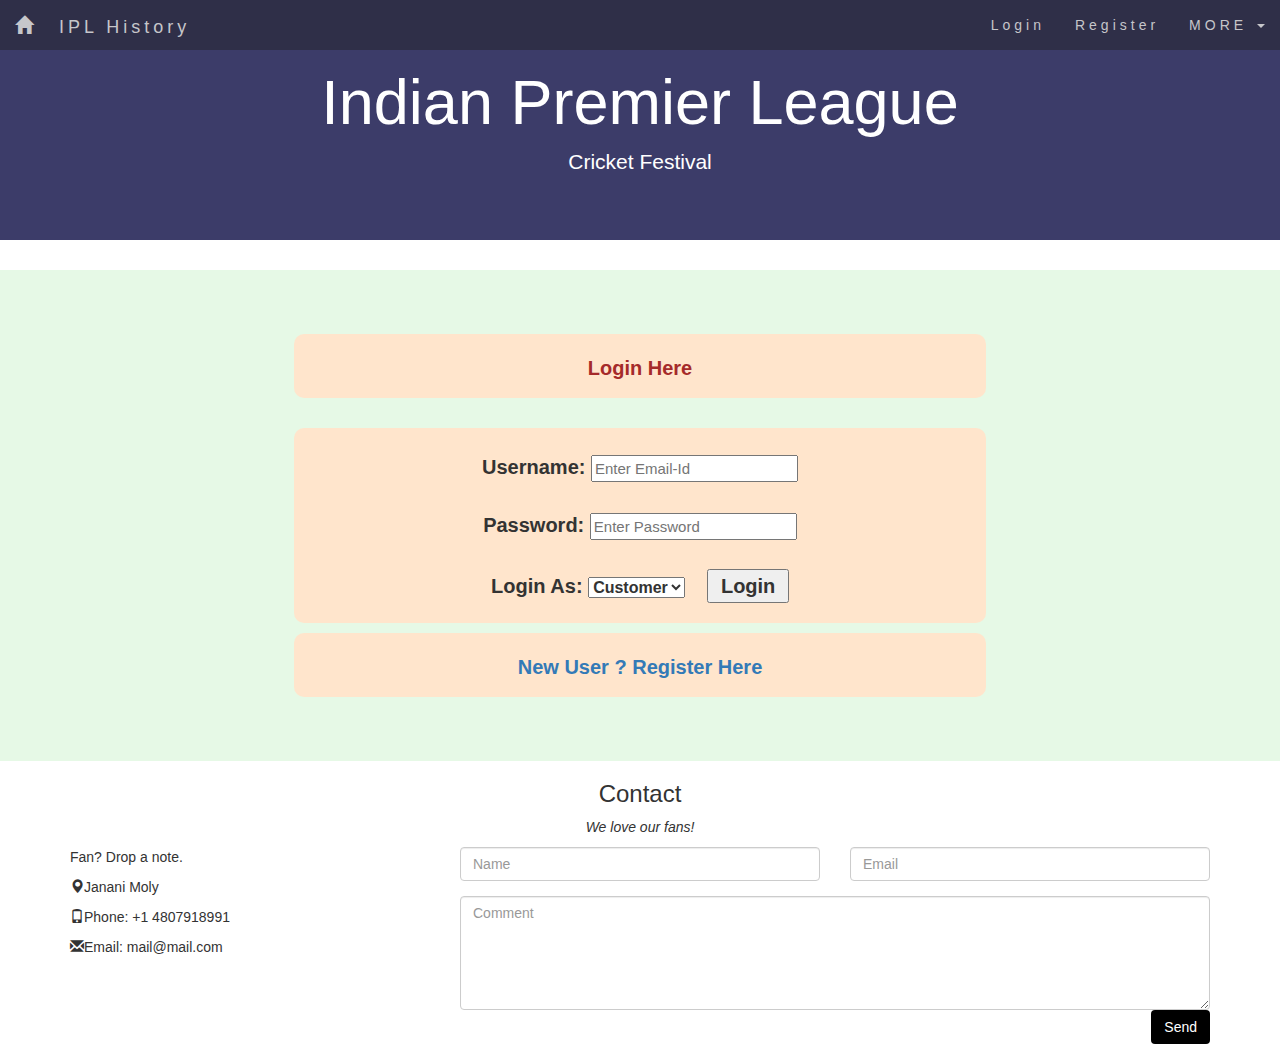
<file: main/webapp/login.html>
<!DOCTYPE html>
<html>
<head>
<title>Indian Premier League</title>
  <meta charset="utf-8">
  <meta name="viewport" content="width=device-width, initial-scale=1">
  <link rel="stylesheet" href="https://maxcdn.bootstrapcdn.com/bootstrap/3.4.0/css/bootstrap.min.css">
   <link rel="stylesheet" href="changes.css">
  <script src="https://ajax.googleapis.com/ajax/libs/jquery/3.4.1/jquery.min.js"></script>
  <script src="https://maxcdn.bootstrapcdn.com/bootstrap/3.4.0/js/bootstrap.min.js"></script>
</head>
<body>
<!--Company Header Starting  -->
<div class="jumbotron text-center">
   <h1>Indian Premier League</h1>
  <p>Cricket Festival</p>
  
</div>
<!-- Company Header Ending -->

<!-- Starting Navigation Bar -->
<nav class="navbar navbar-default navbar-fixed-top">
  <div class="container-fluid">
    <div class="navbar-header">
      <button type="button" class="navbar-toggle" data-toggle="collapse" data-target="#myNavbar">
        <span class="icon-bar"></span>
        <span class="icon-bar"></span>
        <span class="icon-bar"></span>
      </button>
      <a class="navbar-brand" href="index.jsp"><span class="glyphicon glyphicon-home">&nbsp;</span>IPL History</a>
    </div>
    <div class="collapse navbar-collapse" id="myNavbar">
      <ul class="nav navbar-nav navbar-right">
        <li><a href="login.html">Login</a></li>
        <li><a href="register.html">Register</a></li>
       
        <li class="dropdown">
          <a class="dropdown-toggle" data-toggle="dropdown" href="#">MORE
            <span class="caret"></span>
          </a>
          <ul class="dropdown-menu">
           <li><a href="index.jsp">2008</a></li>
            <li><a href="index.jsp">2009</a></li>
            <li><a href="index.jsp">2010</a></li>
 <li><a href="index.jsp">2011</a></li>
            <li><a href="index.jsp">2011</a></li>
            <li><a href="index.jsp">2012</a></li>
 <li><a href="index.jsp">2013</a></li>
            <li><a href="index.jsp">2014</a></li>
            <li><a href="index.jsp">2015</a></li>
 <li><a href="index.jsp">2016</a></li>
            <li><a href="index.jsp">2017</a></li>
            <li><a href="index.jsp">2018</a></li>
          </ul>
        </li>
<!--         <li><a href="#"><span class="glyphicon glyphicon-search"></span></a></li>
 -->      </ul>
    </div>
  </div>
</nav>
<!-- End of Navigation Bar -->

<!-- Start of Login Form List -->
<div class="products" style="background-color: #E6F9E6;">

	<p class="tab"  align="center" style="color:brown;" id="message">Login Here</p><br>
  <div class="tab"  align="center">
    
    
    <div style="margin: 5px">
      
        <form action="/IndianPL/userlog" method="post">
          Username: <input type="text" name="username"style="font-size: 15px;font-weight: normal;" placeholder="Enter Email-Id" required><br/><br/>
          Password: <input type="password" name="password"style="font-size: 15px;font-weight: normal;" placeholder="Enter Password" required><br/><br/>
          Login As: <select name="usertype" style="font-size: 16px;" required>
                      <option value="customer">Customer</option>
                      <option value="admin">Admin</option>
                    </select> 
                    &nbsp;&nbsp;
                    <input type="submit" value=" Login ">
        </form>
    </div>  
  </div>
  <div class="tab" style="margin-top: 10px;text-align: center">
      <a href="register.html">New User ? Register Here</a>

  </div>
</div>


<!-- ENd of Product Items List -->


<!-- Start the footer Contacts -->
<a id="contact"></a>
<div class="container">
  <h3 class="text-center">Contact</h3>
  <p class="text-center"><em>We love our fans!</em></p>
  <div class="row test">
    <div class="col-md-4">
      <p>Fan? Drop a note.</p>
      <p><span class="glyphicon glyphicon-map-marker"></span>Janani Moly</p>
      <p><span class="glyphicon glyphicon-phone"></span>Phone: +1 4807918991</p>
      <p><span class="glyphicon glyphicon-envelope"></span>Email: mail@mail.com</p>
    </div>
    <div class="col-md-8">
      <div class="row">
        <div class="col-sm-6 form-group">
          <input class="form-control" id="name" name="name" placeholder="Name" type="text" required>
        </div>
        <div class="col-sm-6 form-group">
          <input class="form-control" id="email" name="email" placeholder="Email" type="email" required>
        </div>
      </div>
      <textarea class="form-control" id="comments" name="comments" placeholder="Comment" rows="5"></textarea>
      <div class="row">
        <div class="col-md-12 form-group">
          <button class="btn pull-right" type="submit">Send</button>
        </div>
      </div>
    </div>
  </div>
</div>
<!-- End of Contact or about us -->

</body>
</html>
</file>
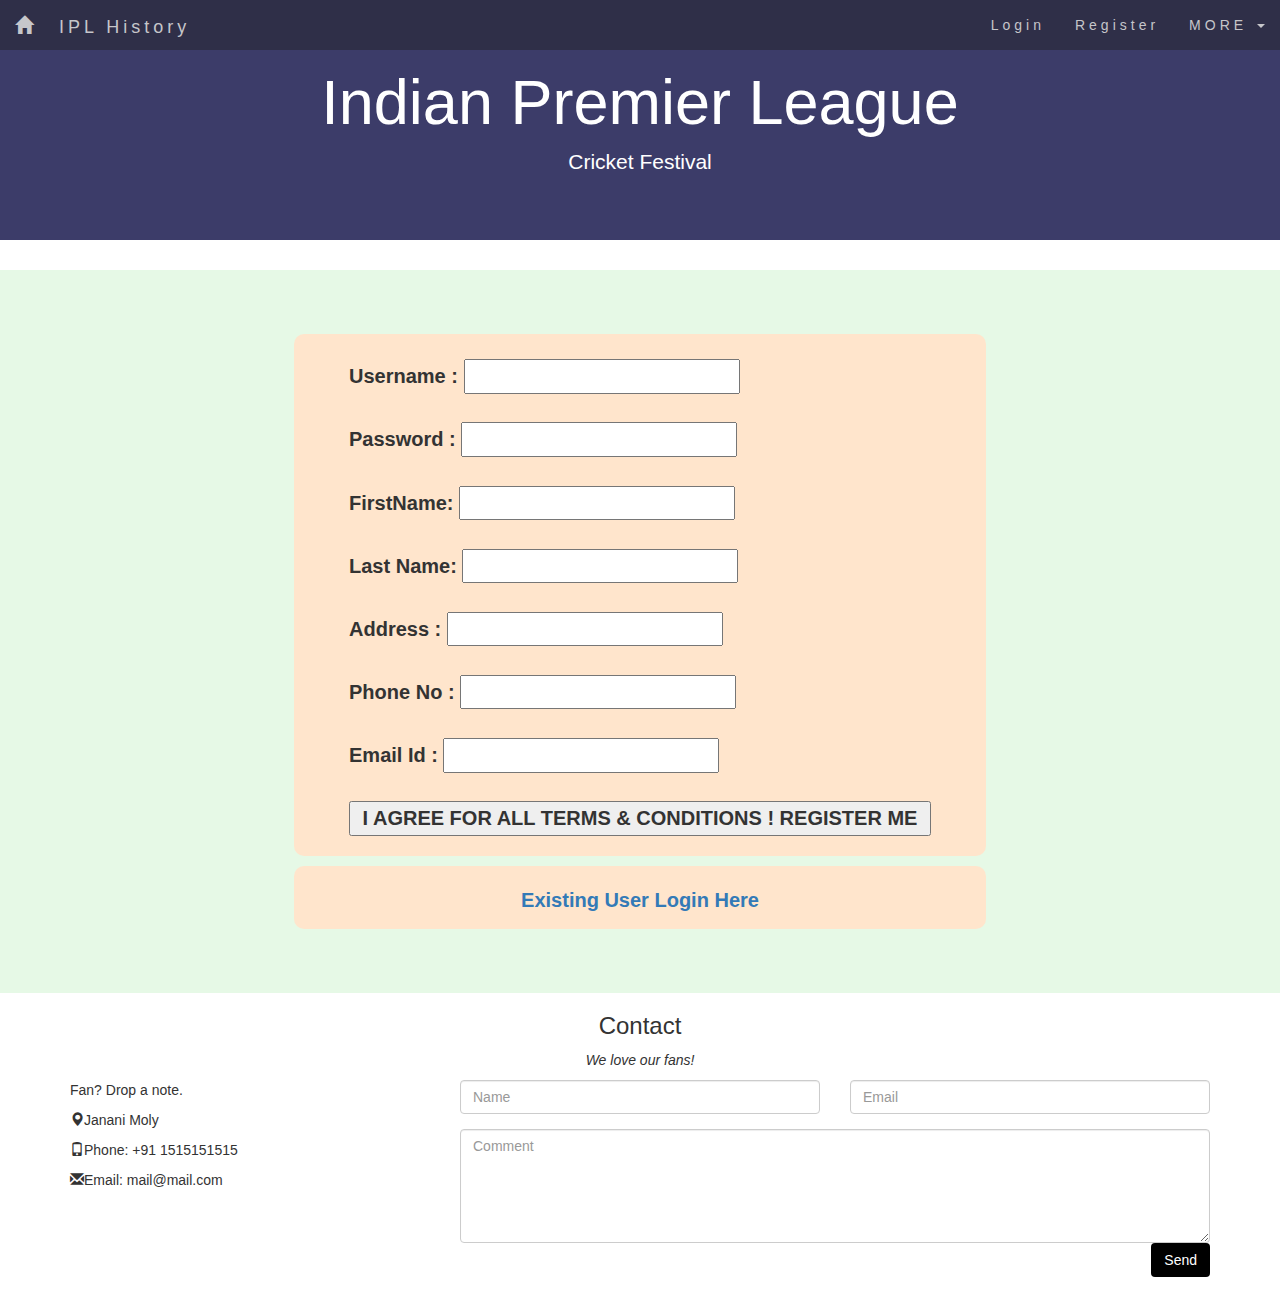
<file: main/webapp/register.html>
<!DOCTYPE html>
<html>
<head>
<title>Indian Premier League</title>
  <meta charset="utf-8">
  <meta name="viewport" content="width=device-width, initial-scale=1">
  <link rel="stylesheet" href="https://maxcdn.bootstrapcdn.com/bootstrap/3.4.0/css/bootstrap.min.css">
   <link rel="stylesheet" href="changes.css">
  <script src="https://ajax.googleapis.com/ajax/libs/jquery/3.4.1/jquery.min.js"></script>
  <script src="https://maxcdn.bootstrapcdn.com/bootstrap/3.4.0/js/bootstrap.min.js"></script>
</head>
<body>
<!--Company Header Starting  -->
<div class="jumbotron text-center">
   <h1>Indian Premier League</h1>
  <p>Cricket Festival</p>
  
</div>
<!-- Company Header Ending -->

<!-- Starting Navigation Bar -->
<nav class="navbar navbar-default navbar-fixed-top">
  <div class="container-fluid">
    <div class="navbar-header">
      <button type="button" class="navbar-toggle" data-toggle="collapse" data-target="#myNavbar">
        <span class="icon-bar"></span>
        <span class="icon-bar"></span>
        <span class="icon-bar"></span>
      </button>
      <a class="navbar-brand" href="index.jsp"><span class="glyphicon glyphicon-home">&nbsp;</span>IPL History</a>
    </div>
    <div class="collapse navbar-collapse" id="myNavbar">
      <ul class="nav navbar-nav navbar-right">
        <li><a href="login.html">Login</a></li>
        <li><a href="register.html">Register</a></li>
        
        <li class="dropdown">
          <a class="dropdown-toggle" data-toggle="dropdown" href="#">MORE
            <span class="caret"></span>
          </a>
          <ul class="dropdown-menu">
            <li><a href="index.jsp">2008</a></li>
            <li><a href="index.jsp">2009</a></li>
            <li><a href="index.jsp">2010</a></li>
 <li><a href="index.jsp">2011</a></li>
            <li><a href="index.jsp">2011</a></li>
            <li><a href="index.jsp">2012</a></li>
 <li><a href="index.jsp">2013</a></li>
            <li><a href="index.jsp">2014</a></li>
            <li><a href="index.jsp">2015</a></li>
 <li><a href="index.jsp">2016</a></li>
            <li><a href="index.jsp">2017</a></li>
            <li><a href="index.jsp">2018</a></li>
          </ul>
        </li>
<!--         <li><a href="./SearchProd?ptype=?"><span class="glyphicon glyphicon-search"></span></a></li>
 -->      </ul>
    </div>
  </div>
</nav>
<!-- End of Navigation Bar -->

<!-- Start of Login Form List -->
<div class="products" style="background-color: #E6F9E6;">
  <div class="tab"  align="center">
    
    <div style="margin: 5px">
      
        <form action="/IndianPL/userreg" method="post">
          <table border="0">
            <tr>
			<td>
				<form action="/IndianPL/userreg" method="post">
					Username : <input type="text" name="username"><br/><br/>
					Password : <input type="password" name="password"><br/><br/>
					FirstName: <input type="text" name="firstname"><br/><br/>
					Last Name: <input type="text" name="lastname"><br/><br/>
					Address : <input type="text" name="address"><br/><br/>
					Phone No : <input type="text" name="phone"><br/><br/>
					Email Id : <input type="text" name="mailid"><br/><br/>
					<input type="submit" value=" I AGREE FOR ALL TERMS & CONDITIONS ! REGISTER ME ">
				</form>
			</td>
			
		</tr>  

          </table>
        
        </form>
    </div>  
  </div>
  <div class="tab" style="margin-top: 10px;text-align: center">
      <a href="login.html">Existing User Login Here</a>

  </div>
</div>


<!-- ENd of Product Items List -->


<!-- Start the footer Contacts -->
<a name="contact"></a>
<div class="container">
  <h3 class="text-center">Contact</h3>
  <p class="text-center"><em>We love our fans!</em></p>
  <div class="row test">
    <div class="col-md-4">
      <p>Fan? Drop a note.</p>
      <p><span class="glyphicon glyphicon-map-marker"></span>Janani Moly</p>
      <p><span class="glyphicon glyphicon-phone"></span>Phone: +91 1515151515</p>
      <p><span class="glyphicon glyphicon-envelope"></span>Email: mail@mail.com</p>
    </div>
    <div class="col-md-8">
      <div class="row">
        <div class="col-sm-6 form-group">
          <input class="form-control" id="name" name="name" placeholder="Name" type="text" required>
        </div>
        <div class="col-sm-6 form-group">
          <input class="form-control" id="email" name="email" placeholder="Email" type="email" required>
        </div>
      </div>
      <textarea class="form-control" id="comments" name="comments" placeholder="Comment" rows="5"></textarea>
      <div class="row">
        <div class="col-md-12 form-group">
          <button class="btn pull-right" type="submit">Send</button>
        </div>
      </div>
    </div>
  </div>
</div>
<!-- End of Contact or about us -->

</body>
</html>
</file>
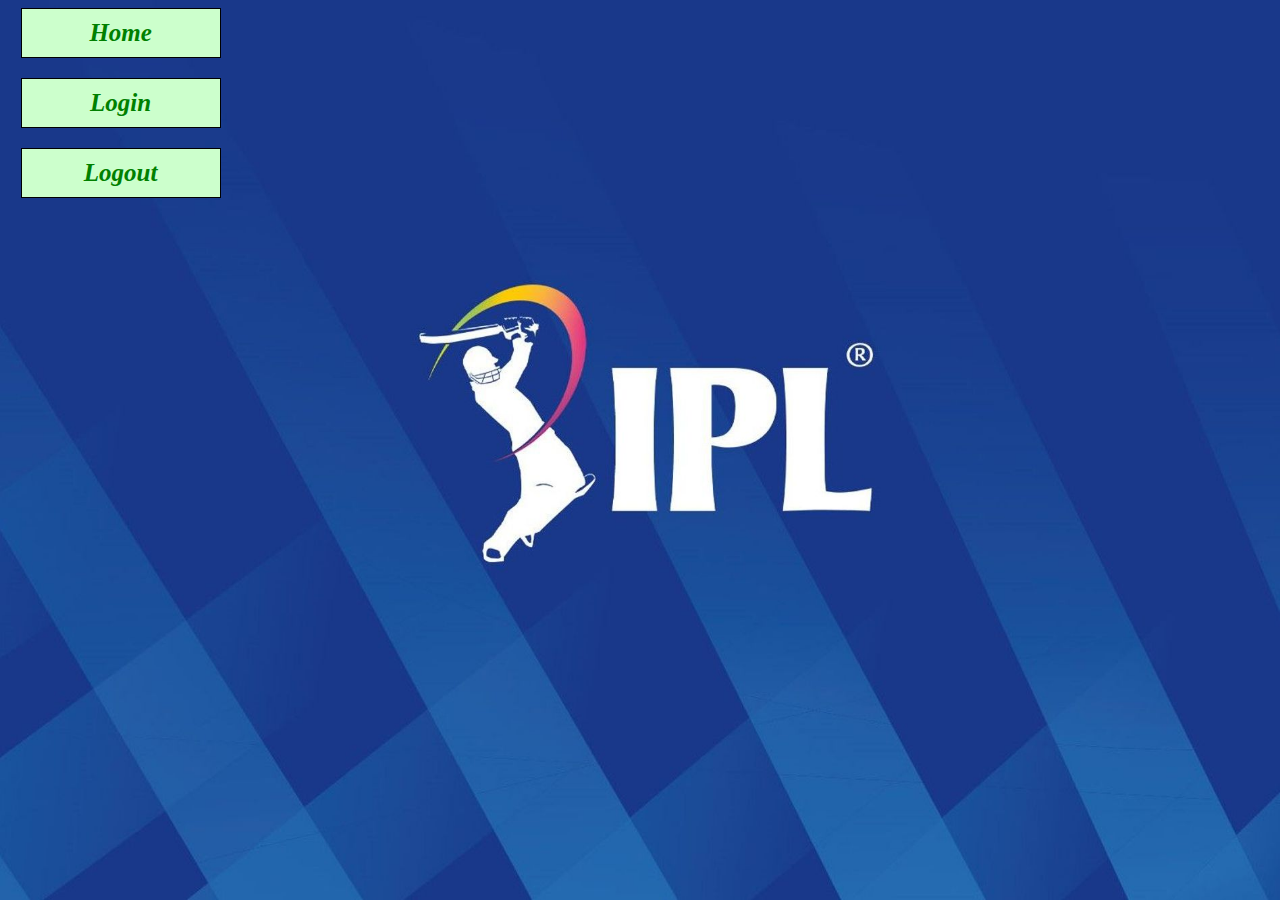
<file: main/webapp/Sample.html>
<html>
<head>
	<meta charset="ISO-8859-1">
	<title>Indian Premier League</title>
	<style>
	*{
		box-sizing: border-box;
	}	
	body
	{
		background-image: url("Photo.jpg");		
		background-repeat: no-repeat;
		background-size: cover;
}
	#topmid{
		border:0px solid black;
		color:#FFFFFF;
		text-align: center;
		font-weight: bold;
		margin-top: 10px;
		padding-left: 30%;
		font-style: oblique;
		font-size:38px;
	}
	a:hover{
		color:red;
	}
	a:link{
		color: green;
		text-decoration: none;
	}
	.tab{
		border:1px black solid;
		background-color: #FFE5CC;
		margin-left: 30%;
		width:450px;
		color:green;
		font-weight: bold;
		font-style:normal;
		text-align:center;
		font-size: 22px;
		margin-bottom:30px;
		padding:10px;
	}
	.home{
		border:1px black solid;
		background-color: #ccffcc;
		margin-left: 1%;
		width:200px;
		color:blue;
		font-weight: bold;
		font-style:italic;
		text-align:center;
		font-size: 25px;
		margin-bottom:20px;
		padding:10px;
		float:left;
		clear:both;
	}
	.yel{
	color:yellow;
	}
	.red{
		color:red;
	}
	.green{
		color:green;
	}
	.hd{
		font-size:25px;
	}
	.brown{
		color:brown;
	}
	</style>
	
</head>
<body>
	



<div class="text-center">

	<div class="home">
		<a href="index.html">Home</a>
	</div>

	<div class="home">
		<a href="index.html">Login</a>
	</div>
	

	<div class="home">
		<a href="index.html">Logout</a>
	</div>
	</div>
	
</body>
</html>
</file>
<file: main/webapp/changes.css>
/* Add a dark background color with a little bit see-through */

.navbar {
  margin-bottom: 0;
  background-color: #2e2e45;
  border: 0;
  font-size: 14px !important;
  letter-spacing: 4px;
  opacity: 0.9;
}

/* Add a gray color to all navbar links */
.navbar li a, .navbar .navbar-brand {
  color: #d5d5d5 !important;

}

/* On hover, the links will turn white */
.navbar-nav li a:hover {
  color: red !important;
}

/* The active link */
.navbar-nav li.active a {
  color: #fff !important;
  background-color:#E6F9E6 !important;
}

/* Remove border color from the collapsible button */
.navbar-default .navbar-toggle {
  border-color: transparent;
}

/* Dropdown */
.open .dropdown-toggle {
  color: #fff ;
  background-color: #555 !important;
}

/* Dropdown links */
.dropdown-menu li a {
  color: #000 !important;
}

/* On hover, the dropdown links will turn red */
.dropdown-menu li a:hover {
  background-color: white !important;
}

/* Add a dark gray background color to the modal header and center text */

button{
  background-color: black;
  color:white;
  font-weight: bold;
  border:1px solid black;
  padding: 7px;
  border-radius: 5px;
}

button:hover{
  background-color: green;
  color:white;
  border:1px solid red;
  padding: 7px;
  font-weight: bold;
}

.bg-1 {
  background: #E6F9E6;
  color: #bdbdbd;
}
.bg-1 h3 {color: #fff;}
.bg-1 p {font-style: italic;}

.products{
  background-color: #E6F9E6 !important;
  padding:5%;
}

.jumbotron {
  background-color:#3c3c69; /*#f4511e; /* Orange */
  color: #ffffff;
}

/*Handling the price tag*/
  .price{
      color:red;
      font-weight: bold;
      font-size: 30px;
  }

  .productname{
      color:green;
      font-size: 20px;
      font-family: fantasy; 
  }

  .productinfo{
      color:black;
      text-align: center;
  }

  /* If the screen size is 601px or more, set the font-size of <div> to 80px */
@media only screen and (min-width: 601px) {
  .tab{
    border-radius: 10px;
    background-color: #FFE5CC;
    font-weight: bold;
    font-style:normal;
    font-size: 20px;
    margin-left:20%;
    margin-right: 20%;
    padding-top: 20px;
    padding-bottom: 15px;
  }
}

/* If the screen size is 600px or less, set the font-size of <div> to 30px */
@media only screen and (max-width: 600px) {
  .tab{
    border-radius: 10px;
    background-color: #FFE5CC;
    font-weight: bold;
    font-style:normal;
    font-size: 20px;
    margin-left:2%;
    margin-right: 2%;
    padding-top: 8px;
    padding-bottom: 8px;
  }
  
}

/* Shopping Cart notification Batch */

*.icon-blue {
  color: #0088cc;
}

*.icon-grey {
  color: grey;
}

i {
  width: 70px;
  height: 50px;
  text-align: center;
  vertical-align: middle;
  position: relative;
}

.badge:after {
  content: attr(data-count);
  position: absolute;
  background: #ff6600;
  height: 2rem;
  top: 0.15rem;
  right: 0.15rem;
  width: 2rem;
  text-align: center;
  line-height: 2rem;
  font-size: 1rem;
  border-radius: 50%;
  color: white;
  border: 1px solid #ff6600;
  font-family: sans-serif;
  font-weight: bold;
}
i.fa::before{
	font-size: 3rem !important;
}
</file>
